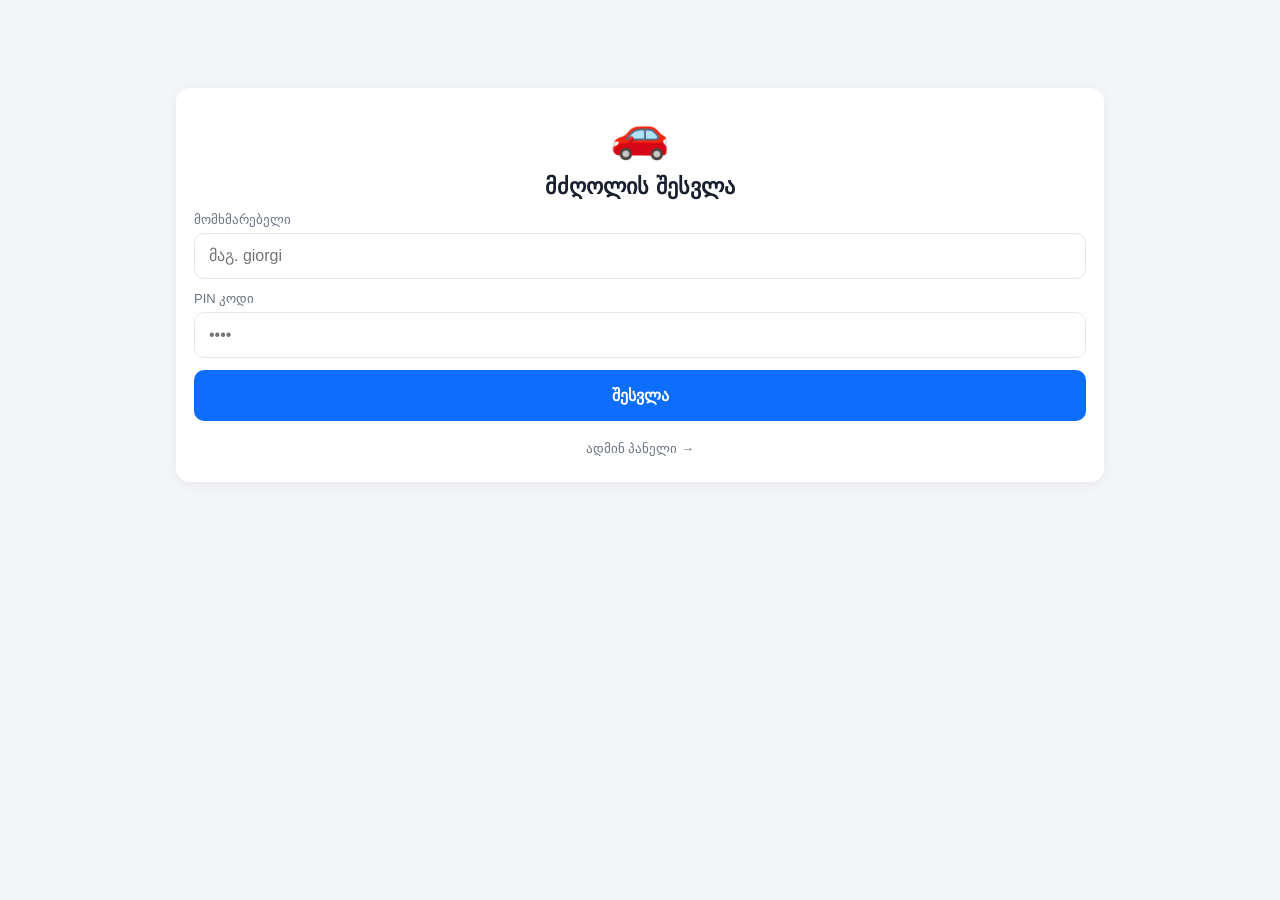
<file: index.html>
<!doctype html>
<html lang="ka">
<head>
<meta charset="utf-8">
<meta name="viewport" content="width=device-width,initial-scale=1,maximum-scale=1,viewport-fit=cover">
<meta name="theme-color" content="#0d6efd">
<title>მძღოლის პანელი</title>
<link rel="stylesheet" href="style.css">
</head>
<body>
<div id="app"></div>

<script src="config.js"></script>
<script>
const $ = (sel, root=document) => root.querySelector(sel);
const el = (tag, attrs={}, ...children) => {
  const e = document.createElement(tag);
  Object.entries(attrs).forEach(([k,v]) => {
    if (k === 'class') e.className = v;
    else if (k.startsWith('on')) e.addEventListener(k.slice(2), v);
    else if (v !== false && v != null) e.setAttribute(k, v);
  });
  children.flat().forEach(c => {
    if (c == null || c === false) return;
    e.append(c.nodeType ? c : document.createTextNode(c));
  });
  return e;
};

async function api(action, body={}) {
  const res = await fetch(window.API_URL, {
    method: 'POST',
    body: JSON.stringify({ action, ...body }),
    headers: { 'Content-Type': 'text/plain;charset=utf-8' }
  });
  return res.json();
}

const store = {
  get token() { return localStorage.getItem('token'); },
  set token(v) { v ? localStorage.setItem('token', v) : localStorage.removeItem('token'); },
  get driver() { try { return JSON.parse(localStorage.getItem('driver')); } catch(e) { return null; } },
  set driver(v) { v ? localStorage.setItem('driver', JSON.stringify(v)) : localStorage.removeItem('driver'); }
};

function toast(msg, type='info') {
  const t = el('div', { class: 'toast ' + type }, msg);
  document.body.append(t);
  setTimeout(() => t.classList.add('show'), 10);
  setTimeout(() => { t.classList.remove('show'); setTimeout(() => t.remove(), 300); }, 2500);
}

function fmtTime(iso) {
  if (!iso) return '—';
  const d = new Date(iso);
  return d.toLocaleString('ka-GE', { day:'2-digit', month:'2-digit', hour:'2-digit', minute:'2-digit' });
}

function dur(start, end) {
  const ms = (end ? new Date(end) : new Date()) - new Date(start);
  const h = Math.floor(ms/3600000);
  const m = Math.floor((ms%3600000)/60000);
  return h + 'სთ ' + m + 'წთ';
}

function renderLogin() {
  const root = $('#app');
  root.innerHTML = '';
  const form = el('form', { class: 'card login', onsubmit: async e => {
    e.preventDefault();
    const fd = new FormData(form);
    const res = await api('login', { username: fd.get('username'), pin: fd.get('pin') });
    if (!res.ok) return toast(res.error || 'შეცდომა', 'error');
    store.token = res.token;
    store.driver = res.driver;
    toast('მოგესალმებით, ' + res.driver.name);
    renderHome();
  }});
  form.append(
    el('div', { class: 'logo' }, '🚗'),
    el('h1', {}, 'მძღოლის შესვლა'),
    el('label', {}, 'მომხმარებელი',
      el('input', { name:'username', required:true, autocomplete:'username', placeholder:'მაგ. giorgi' })
    ),
    el('label', {}, 'PIN კოდი',
      el('input', { name:'pin', required:true, type:'tel', inputmode:'numeric', pattern:'[0-9]*', placeholder:'••••' })
    ),
    el('button', { type:'submit', class:'btn primary big' }, 'შესვლა'),
    el('a', { href:'admin.html', class:'admin-link' }, 'ადმინ პანელი →')
  );
  root.append(form);
}

async function renderHome() {
  if (!store.token) return renderLogin();
  const root = $('#app');
  root.innerHTML = '';
  root.append(el('div', { class:'loading' }, 'იტვირთება...'));

  const [my, carsRes] = await Promise.all([
    api('mySession', { token: store.token }),
    api('cars')
  ]);

  if (!my.ok && my.error === 'შესვლა საჭიროა') {
    store.token = null;
    return renderLogin();
  }

  root.innerHTML = '';
  root.append(header());

  if (my.session) {
    root.append(activeSessionCard(my.session));
    root.append(refuelCard(my.session.car_id));
  } else {
    root.append(startSessionCard(carsRes.cars || []));
  }
}

function header() {
  const d = store.driver || {};
  return el('div', { class:'header' },
    el('div', {},
      el('div', { class:'hello' }, '👋 ' + (d.name || '')),
      el('div', { class:'sub' }, '@' + (d.username || ''))
    ),
    el('button', { class:'btn ghost small', onclick: () => {
      store.token = null; store.driver = null; renderLogin();
    }}, 'გასვლა')
  );
}

function startSessionCard(cars) {
  const select = el('select', { name:'car_id', required:true },
    el('option', { value:'' }, '— აირჩიე მანქანა —'),
    ...cars.map(c => el('option', { value: c.id },
      c.plate + ' · ' + c.name + ' (ბარათზე: ' + (c.fuel ?? '?') + 'ლ)'
    ))
  );

  const form = el('form', { class:'card', onsubmit: async e => {
    e.preventDefault();
    const carId = select.value;
    if (!carId) return toast('აირჩიე მანქანა', 'error');
    const btn = form.querySelector('button[type=submit]');
    btn.disabled = true; btn.textContent = 'იწყება...';
    const res = await api('startSession', { token: store.token, car_id: carId });
    btn.disabled = false; btn.textContent = 'სვლის დაწყება';
    if (!res.ok) return toast(res.error || 'შეცდომა', 'error');
    toast('სესია დაიწყო');
    renderHome();
  }});

  form.append(
    el('h2', {}, 'სვლის დაწყება'),
    el('label', {}, 'მანქანა', select),
    el('button', { type:'submit', class:'btn primary big' }, 'სვლის დაწყება'),
    el('div', { class:'hint' }, 'თუ ამ მანქანაზე ვინმეს გახსნილი სესია აქვს, ის ავტომატურად დაიხურება ახლანდელი დროით.')
  );
  return form;
}

function activeSessionCard(s) {
  const card = el('div', { class:'card active' },
    el('div', { class:'badge' }, 'სვლა მიმდინარეობს'),
    el('h2', {}, s.car ? s.car.plate + ' · ' + s.car.name : 'მანქანა #' + s.car_id),
    el('div', { class:'row' },
      el('div', {}, el('div', { class:'lbl' }, 'დაწყება'), el('div', { class:'val' }, fmtTime(s.start))),
      el('div', {}, el('div', { class:'lbl' }, 'ხანგრძლივობა'), el('div', { class:'val', id:'liveDur' }, dur(s.start)))
    ),
    el('button', { class:'btn danger big', onclick: async () => {
      if (!confirm('დასრულდეს სვლა ამ წუთიდან?')) return;
      const res = await api('endSession', { token: store.token });
      if (!res.ok) return toast(res.error, 'error');
      toast('სვლა დასრულდა');
      renderHome();
    }}, 'სვლის დასრულება')
  );
  setInterval(() => { const e = $('#liveDur'); if (e) e.textContent = dur(s.start); }, 30000);
  return card;
}

function refuelCard(carId) {
  const form = el('form', { class:'card', onsubmit: async e => {
    e.preventDefault();
    const fd = new FormData(form);
    const res = await api('refuel', {
      token: store.token,
      car_id: carId,
      liters_added: Number(fd.get('added') || 0),
      liters_after: Number(fd.get('after'))
    });
    if (!res.ok) return toast(res.error, 'error');
    toast('საწვავი ჩაწერილია ✓');
    form.reset();
  }});
  form.append(
    el('h2', {}, '⛽ საწვავის ჩასხმა'),
    el('div', { class:'hint' }, '💳 ბარათით ჩასხმის შემდეგ მიუთითე რამდენი ლიტრი დარჩა ბარათზე.'),
    el('label', {}, 'ჩაასხი (ლიტრი)',
      el('input', { name:'added', type:'number', step:'0.01', inputmode:'decimal', placeholder:'მაგ. 30' })
    ),
    el('label', {}, 'ბარათზე დარჩა (ლიტრი)',
      el('input', { name:'after', type:'number', step:'0.01', inputmode:'decimal', required:true, placeholder:'მაგ. 70' })
    ),
    el('button', { type:'submit', class:'btn ok' }, 'ჩაწერა')
  );
  return form;
}

if (!window.API_URL || window.API_URL.includes('PASTE_')) {
  $('#app').innerHTML = '<div class="card error"><h2>კონფიგი საჭიროა</h2><p>გახსენი <code>config.js</code> და ჩაწერე შენი Apps Script Web App URL.</p></div>';
} else if (store.token) {
  renderHome();
} else {
  renderLogin();
}
</script>
</body>
</html>
</file>
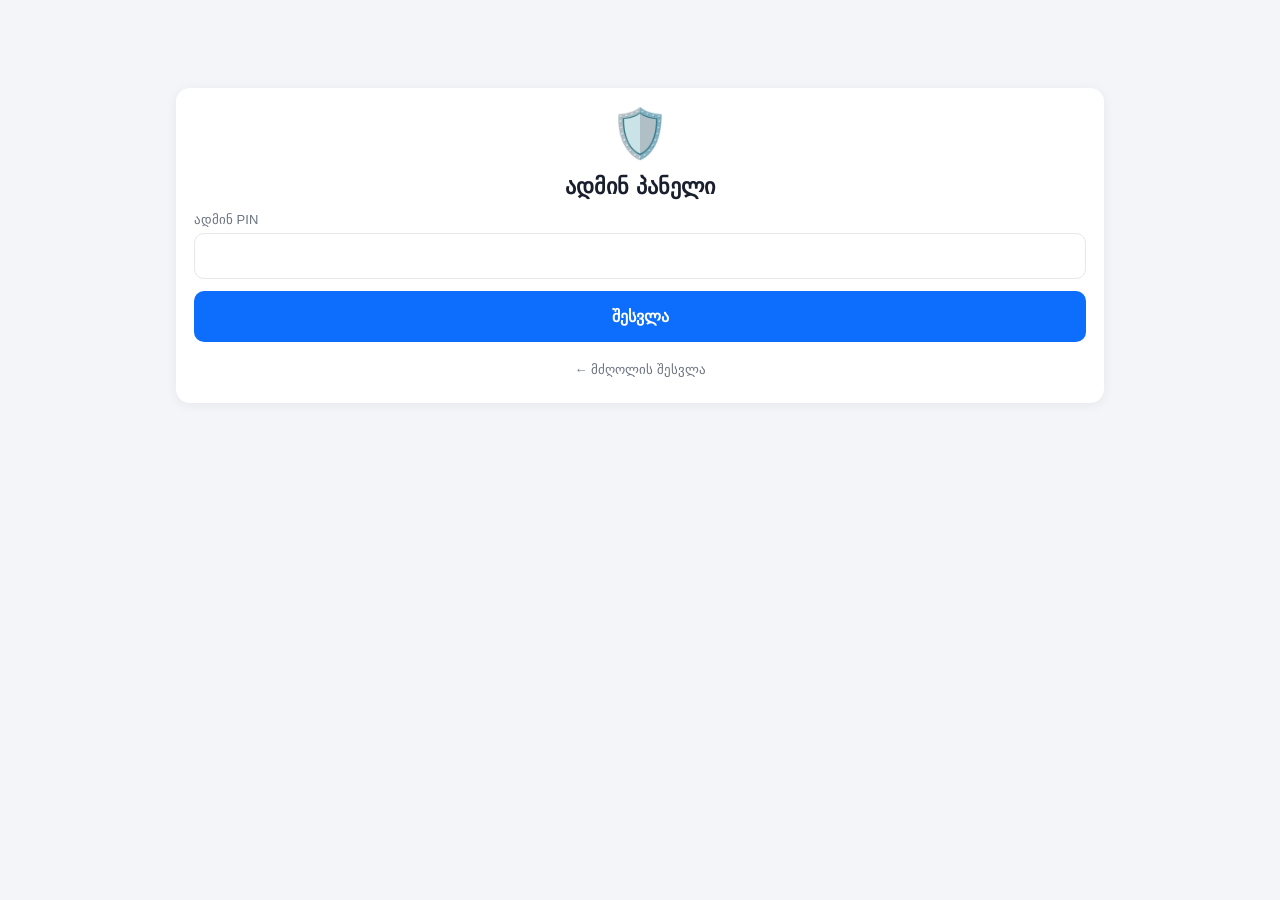
<file: admin.html>
<!doctype html>
<html lang="ka">
<head>
<meta charset="utf-8">
<meta name="viewport" content="width=device-width,initial-scale=1">
<title>ადმინ პანელი</title>
<link rel="stylesheet" href="style.css">
</head>
<body>
<div id="app"></div>

<script src="config.js"></script>
<script>
const $ = (s, r=document) => r.querySelector(s);
const el = (tag, attrs={}, ...children) => {
  const e = document.createElement(tag);
  Object.entries(attrs).forEach(([k,v]) => {
    if (k === 'class') e.className = v;
    else if (k.startsWith('on')) e.addEventListener(k.slice(2), v);
    else if (v !== false && v != null) e.setAttribute(k, v);
  });
  children.flat().forEach(c => { if (c == null || c === false) return; e.append(c.nodeType ? c : document.createTextNode(c)); });
  return e;
};

async function api(action, body={}) {
  const res = await fetch(window.API_URL, {
    method: 'POST',
    body: JSON.stringify({ action, ...body }),
    headers: { 'Content-Type': 'text/plain;charset=utf-8' }
  });
  return res.json();
}

function toast(msg, type='info') {
  const t = el('div', { class: 'toast ' + type }, msg);
  document.body.append(t);
  setTimeout(() => t.classList.add('show'), 10);
  setTimeout(() => { t.classList.remove('show'); setTimeout(() => t.remove(), 300); }, 2500);
}
function fmtTime(iso){ if(!iso) return '—'; return new Date(iso).toLocaleString('ka-GE',{day:'2-digit',month:'2-digit',year:'2-digit',hour:'2-digit',minute:'2-digit'}); }
function dur(s,e){ if(!s) return '—'; const ms=(e?new Date(e):new Date())-new Date(s); const h=Math.floor(ms/3600000); const m=Math.floor((ms%3600000)/60000); return h+'სთ '+m+'წთ'; }

const adminPin = () => sessionStorage.getItem('admin_pin');
let DATA = null;
let TAB = 'overview';

function renderLogin(){
  const root = $('#app'); root.innerHTML = '';
  const form = el('form', { class:'card login', onsubmit: async e=>{
    e.preventDefault();
    const pin = $('#apin').value;
    sessionStorage.setItem('admin_pin', pin);
    await load();
  }});
  form.append(
    el('div',{class:'logo'},'🛡️'),
    el('h1',{},'ადმინ პანელი'),
    el('label',{},'ადმინ PIN', el('input',{id:'apin',type:'password',required:true,inputmode:'numeric',pattern:'[0-9]*'})),
    el('button',{type:'submit',class:'btn primary big'},'შესვლა'),
    el('a',{href:'index.html',class:'admin-link'},'← მძღოლის შესვლა')
  );
  root.append(form);
}

async function load(){
  const res = await api('admin', { admin_pin: adminPin() });
  if (!res.ok){ sessionStorage.removeItem('admin_pin'); toast(res.error || 'შეცდომა', 'error'); return renderLogin(); }
  DATA = res;
  render();
}

function render(){
  const root = $('#app'); root.innerHTML = '';
  root.append(header());
  root.append(stats());
  root.append(tabs());
  if (TAB === 'overview') root.append(overview());
  if (TAB === 'sessions') root.append(sessionsTbl());
  if (TAB === 'fuel')     root.append(fuelTbl());
  if (TAB === 'drivers')  root.append(driversTbl());
  if (TAB === 'cars')     root.append(carsTbl());
}

function header(){
  return el('div',{class:'header'},
    el('div',{},
      el('div',{class:'hello'},'🛡️ ადმინ პანელი'),
      el('div',{class:'sub'}, fmtTime(new Date().toISOString()))
    ),
    el('div',{},
      el('button',{class:'btn ghost small',onclick:load},'🔄 განახლება'),
      ' ',
      el('button',{class:'btn ghost small',onclick:()=>{sessionStorage.removeItem('admin_pin'); renderLogin();}},'გასვლა')
    )
  );
}

function stats(){
  const open = (DATA.sessions||[]).filter(s => !s.end).length;
  const totalFuel = (DATA.cars||[]).filter(c=>c.active!==false).reduce((a,c)=>a+(Number(c.fuel)||0),0);
  return el('div',{class:'stats'},
    el('div',{class:'stat'}, el('div',{class:'n'}, (DATA.drivers||[]).length), el('div',{class:'l'},'მძღოლი')),
    el('div',{class:'stat'}, el('div',{class:'n'}, (DATA.cars||[]).length), el('div',{class:'l'},'მანქანა')),
    el('div',{class:'stat'}, el('div',{class:'n'}, open), el('div',{class:'l'},'მიმდინარე სვლა')),
    el('div',{class:'stat'}, el('div',{class:'n'}, totalFuel.toFixed(0)+'ლ'), el('div',{class:'l'},'ბარათებზე ჯამში'))
  );
}

function tabs(){
  const items = [
    ['overview','📊 მთავარი'],
    ['sessions','🕒 სესიები'],
    ['fuel','⛽ ბარათები'],
    ['drivers','👤 მძღოლები'],
    ['cars','🚗 მანქანები']
  ];
  return el('div',{class:'admin-tabs'},
    items.map(([k,l]) => el('button',{class: k===TAB ? 'active' : '', onclick:()=>{TAB=k; render();}}, l))
  );
}

function overview(){
  const wrap = el('div');
  wrap.append(el('div',{class:'card'},
    el('h2',{}, 'მიმდინარე სვლები'),
    sessionRows((DATA.sessions||[]).filter(s=>!s.end), true)
  ));
  wrap.append(el('div',{class:'card'},
    el('h2',{}, 'მძღოლების სამუშაო საათები (ჯამური)'),
    driverHours()
  ));
  return wrap;
}

function driverHours(){
  const map = DATA.hoursByDriver || {};
  const items = (DATA.drivers||[]).map(d => ({ d, h: map[d.id] || 0 }));
  items.sort((a,b)=>b.h - a.h);
  if (!items.length) return el('div',{class:'hint'},'ჩანაწერი არ არის');
  return el('table',{},
    el('thead',{}, el('tr',{}, el('th',{},'მძღოლი'), el('th',{},'საათები'))),
    el('tbody',{}, items.map(({d,h}) => el('tr',{},
      el('td',{}, d.name),
      el('td',{}, h.toFixed(1)+' სთ')
    )))
  );
}

function sessionRows(rows){
  if (!rows.length) return el('div',{class:'hint'},'ჩანაწერი არ არის');
  const drv = id => (DATA.drivers||[]).find(d=>String(d.id)===String(id));
  const car = id => (DATA.cars||[]).find(c=>String(c.id)===String(id));
  return el('div',{style:'overflow-x:auto'},
    el('table',{},
      el('thead',{}, el('tr',{},
        el('th',{},'მძღოლი'), el('th',{},'მანქანა'),
        el('th',{},'დაწყება'), el('th',{},'დასრულება'), el('th',{},'ხანგრძლ.')
      )),
      el('tbody',{}, rows.map(s => {
        const d = drv(s.driver_id); const c = car(s.car_id);
        const isAuto = s.auto_closed===true || s.auto_closed==='true';
        return el('tr',{},
          el('td',{}, (d? d.name : '#'+s.driver_id)),
          el('td',{}, c ? c.plate+' · '+c.name : '#'+s.car_id),
          el('td',{}, fmtTime(s.start)),
          el('td',{},
            s.end ? fmtTime(s.end) : el('span',{class:'tag live'}, 'მიმდინარე'),
            ' ',
            isAuto ? el('span',{class:'tag auto'},'ავტო') : null
          ),
          el('td',{}, dur(s.start, s.end))
        );
      }))
    )
  );
}

function sessionsTbl(){
  return el('div',{class:'card'},
    el('h2',{},'ყველა სესია (ბოლო 200)'),
    sessionRows(DATA.sessions||[])
  );
}

function fuelTbl(){
  const drv = id => (DATA.drivers||[]).find(d=>String(d.id)===String(id));
  const carById = id => (DATA.cars||[]).find(c=>String(c.id)===String(id));

  const cars = (DATA.cars||[]).filter(c=>c.active!==false && c.active!=='false');
  const cardsCard = el('div',{class:'card'});
  cardsCard.append(el('h2',{},'💳 ბარათების მიმდინარე ბალანსი'));
  if (!cars.length) cardsCard.append(el('div',{class:'hint'},'მანქანა არ არის'));
  else {
    cardsCard.append(el('table',{},
      el('thead',{}, el('tr',{},
        el('th',{},'მანქანა'), el('th',{},'ბარათზე'), el('th',{},'სტატუსი')
      )),
      el('tbody',{}, cars.map(c => {
        const fuel = Number(c.fuel) || 0;
        const status = fuel <= 0 ? ['empty','⚠️ ცარიელი'] : fuel < 30 ? ['low','🟡 ცოტა დარჩა'] : ['live','✓ ნორმალური'];
        return el('tr',{},
          el('td',{}, c.plate + ' · ' + c.name),
          el('td',{style:'font-weight:700;font-size:16px'}, fuel.toFixed(1)+'ლ'),
          el('td',{}, el('span',{class:'tag '+status[0]}, status[1]))
        );
      }))
    ));
  }

  const histCard = el('div',{class:'card'},
    el('h2',{},'📋 ჩასხმების ისტორია'),
    !DATA.fuel.length ? el('div',{class:'hint'},'ჩანაწერი არ არის') :
    el('div',{style:'overflow-x:auto'},
      el('table',{},
        el('thead',{}, el('tr',{},
          el('th',{},'დრო'), el('th',{},'მანქანა'), el('th',{},'მძღოლი'),
          el('th',{},'ჩაასხა'), el('th',{},'ბარათზე დარჩა')
        )),
        el('tbody',{}, DATA.fuel.map(f => {
          const d = drv(f.driver_id); const c = carById(f.car_id);
          return el('tr',{},
            el('td',{}, fmtTime(f.time)),
            el('td',{}, c ? c.plate : '#'+f.car_id),
            el('td',{}, d ? d.name : '#'+f.driver_id),
            el('td',{}, (f.liters_added||0)+'ლ'),
            el('td',{style:'font-weight:600'}, (f.liters_after||0)+'ლ')
          );
        }))
      )
    )
  );

  const wrap = el('div');
  wrap.append(cardsCard);
  wrap.append(histCard);
  return wrap;
}

function driversTbl(){
  const list = (DATA.drivers||[]).filter(d => d.active !== false && d.active !== 'false');
  const card = el('div',{class:'card'});
  card.append(el('h2',{},'👤 მძღოლები'));

  const form = el('form', { onsubmit: async e=>{
    e.preventDefault();
    const fd = new FormData(form);
    const res = await api('adminCreate', { admin_pin: adminPin(), type:'driver',
      name: fd.get('name'), username: fd.get('username'), pin: fd.get('pin') });
    if (!res.ok) return toast(res.error,'error');
    toast('დამატებულია'); form.reset(); load();
  }});
  form.append(
    el('div',{class:'row'},
      el('label',{},'სახელი',el('input',{name:'name',required:true})),
      el('label',{},'მომხმარებელი',el('input',{name:'username',required:true}))
    ),
    el('label',{},'PIN',el('input',{name:'pin',required:true,type:'tel',inputmode:'numeric',pattern:'[0-9]*'})),
    el('button',{type:'submit',class:'btn primary'},'+ მძღოლის დამატება')
  );
  card.append(form);

  card.append(el('table',{},
    el('thead',{}, el('tr',{}, el('th',{},'სახელი'), el('th',{},'მომხმარებელი'), el('th',{},''))),
    el('tbody',{}, list.map(d => el('tr',{},
      el('td',{}, d.name),
      el('td',{}, '@'+d.username),
      el('td',{}, el('button',{class:'btn ghost small', onclick: async()=>{
        if(!confirm('მართლა წაიშალოს?')) return;
        const r = await api('adminDelete',{admin_pin:adminPin(),type:'driver',id:d.id});
        if(!r.ok) return toast(r.error,'error');
        toast('წაშლილია'); load();
      }},'წაშლა'))
    )))
  ));
  return card;
}

function carsTbl(){
  const list = (DATA.cars||[]).filter(c => c.active !== false && c.active !== 'false');
  const card = el('div',{class:'card'});
  card.append(el('h2',{},'🚗 მანქანები'));

  const form = el('form', { onsubmit: async e=>{
    e.preventDefault();
    const fd = new FormData(form);
    const res = await api('adminCreate', { admin_pin: adminPin(), type:'car',
      plate: fd.get('plate'), name: fd.get('name'), fuel: fd.get('fuel') });
    if (!res.ok) return toast(res.error,'error');
    toast('დამატებულია'); form.reset(); load();
  }});
  form.append(
    el('div',{class:'row'},
      el('label',{},'ნომერი',el('input',{name:'plate',required:true,placeholder:'AA-001-AA'})),
      el('label',{},'სახელი/მოდელი',el('input',{name:'name',required:true,placeholder:'Toyota Prius'}))
    ),
    el('label',{},'ბარათზე ლიტრი — საწყისი',el('input',{name:'fuel',type:'number',step:'0.01',placeholder:'მაგ. 100'})),
    el('button',{type:'submit',class:'btn primary'},'+ მანქანის დამატება')
  );
  card.append(form);

  card.append(el('table',{},
    el('thead',{}, el('tr',{}, el('th',{},'ნომერი'), el('th',{},'სახელი'), el('th',{},'ბარათზე'), el('th',{},''))),
    el('tbody',{}, list.map(c => el('tr',{},
      el('td',{}, c.plate),
      el('td',{}, c.name),
      el('td',{}, (c.fuel||0)+'ლ'),
      el('td',{}, el('button',{class:'btn ghost small', onclick: async()=>{
        if(!confirm('მართლა წაიშალოს?')) return;
        const r = await api('adminDelete',{admin_pin:adminPin(),type:'car',id:c.id});
        if(!r.ok) return toast(r.error,'error');
        toast('წაშლილია'); load();
      }},'წაშლა'))
    )))
  ));
  return card;
}

if (!window.API_URL || window.API_URL.includes('PASTE_')) {
  $('#app').innerHTML = '<div class="card error"><h2>კონფიგი საჭიროა</h2><p>გახსენი <code>config.js</code> და ჩაწერე შენი Apps Script Web App URL.</p></div>';
} else if (adminPin()) {
  load();
} else {
  renderLogin();
}
</script>
</body>
</html>
</file>
<file: style.css>
/* მძღოლების სამართავი — მობილურზე ოპტიმიზებული */
:root{
  --bg:#f3f5f9; --card:#ffffff; --text:#1a1f2e; --muted:#6b7280;
  --primary:#0d6efd; --primary-d:#0a58ca;
  --danger:#dc3545; --ok:#16a34a; --warn:#f59e0b;
  --border:#e5e7eb; --shadow:0 2px 12px rgba(15,23,42,.06);
  --radius:14px;
}
*{box-sizing:border-box}
html,body{margin:0;padding:0}
body{
  font-family: -apple-system,BlinkMacSystemFont,"Segoe UI","Helvetica Neue","BPG Nino Mtavruli",Arial,sans-serif;
  background:var(--bg); color:var(--text);
  -webkit-font-smoothing:antialiased;
  padding: env(safe-area-inset-top) env(safe-area-inset-right) env(safe-area-inset-bottom) env(safe-area-inset-left);
}
#app{max-width:520px; margin:0 auto; padding:16px;}

.card{
  background:var(--card); border-radius:var(--radius); box-shadow:var(--shadow);
  padding:18px; margin-bottom:14px; display:flex; flex-direction:column; gap:12px;
}
.card.error{border:1px solid var(--danger); color:var(--danger)}
.card.active{border:1px solid #bbf7d0; background:#f0fdf4}
.card h1, .card h2{margin:0; font-size:18px}
.card h1{font-size:22px; text-align:center}

.login{margin-top:8vh}
.logo{font-size:48px; text-align:center}

label{display:flex; flex-direction:column; gap:6px; font-size:13px; color:var(--muted)}
input, select, textarea{
  width:100%; font-size:16px; padding:13px 14px;
  border:1px solid var(--border); border-radius:10px; background:#fff;
  font-family:inherit; color:var(--text);
}
input:focus, select:focus{outline:none; border-color:var(--primary); box-shadow:0 0 0 3px rgba(13,110,253,.15)}

.btn{
  display:inline-flex; align-items:center; justify-content:center;
  gap:8px; border:0; border-radius:10px; padding:12px 16px; font-size:15px;
  font-weight:600; cursor:pointer; font-family:inherit; transition:.15s;
}
.btn:active{transform:translateY(1px)}
.btn.big{padding:16px; font-size:16px; width:100%}
.btn.small{padding:8px 12px; font-size:13px}
.btn.primary{background:var(--primary); color:#fff}
.btn.primary:hover{background:var(--primary-d)}
.btn.danger{background:var(--danger); color:#fff}
.btn.ok{background:var(--ok); color:#fff}
.btn.ghost{background:transparent; color:var(--muted); border:1px solid var(--border)}
.btn:disabled{opacity:.6; cursor:not-allowed}

.header{
  display:flex; align-items:center; justify-content:space-between;
  margin-bottom:14px; padding:0 4px;
}
.hello{font-weight:700; font-size:17px}
.sub{color:var(--muted); font-size:13px}

.row{display:grid; grid-template-columns:1fr 1fr; gap:12px}
.lbl{font-size:12px; color:var(--muted); margin-bottom:4px}
.val{font-weight:600; font-size:15px}

.badge{
  display:inline-block; align-self:flex-start;
  background:#dcfce7; color:#15803d; padding:4px 10px;
  border-radius:999px; font-size:12px; font-weight:600;
}

.hint{font-size:12px; color:var(--muted); line-height:1.5}
.admin-link{
  text-align:center; color:var(--muted); font-size:13px;
  text-decoration:none; padding:8px;
}
.admin-link:hover{color:var(--primary)}
.loading{text-align:center; color:var(--muted); padding:40px}

/* Toast */
.toast{
  position:fixed; bottom:30px; left:50%; transform:translate(-50%, 20px);
  background:#1f2937; color:#fff; padding:12px 18px; border-radius:10px;
  font-size:14px; opacity:0; transition:.3s; z-index:100; max-width:90%;
}
.toast.show{opacity:1; transform:translate(-50%, 0)}
.toast.error{background:var(--danger)}
.toast.info{background:var(--primary)}

/* Admin */
.admin-tabs{display:flex; gap:4px; margin-bottom:14px; background:#fff; padding:4px; border-radius:10px; box-shadow:var(--shadow)}
.admin-tabs button{
  flex:1; padding:10px; border:0; background:transparent; cursor:pointer;
  border-radius:8px; font-size:14px; font-weight:600; color:var(--muted); font-family:inherit;
}
.admin-tabs button.active{background:var(--primary); color:#fff}

table{width:100%; border-collapse:collapse; font-size:13px}
th,td{padding:8px 6px; text-align:left; border-bottom:1px solid var(--border)}
th{font-size:11px; text-transform:uppercase; color:var(--muted); font-weight:600}
tr:last-child td{border-bottom:0}
.tag{display:inline-block; padding:2px 8px; border-radius:6px; font-size:11px; font-weight:600}
.tag.auto{background:#fef3c7; color:#92400e}
.tag.live{background:#dcfce7; color:#15803d}
.tag.low{background:#fef3c7; color:#92400e}
.tag.empty{background:#fee2e2; color:#991b1b}

.stats{display:grid; grid-template-columns:1fr 1fr; gap:10px; margin-bottom:14px}
.stat{background:#fff; padding:14px; border-radius:var(--radius); box-shadow:var(--shadow)}
.stat .n{font-size:24px; font-weight:700; color:var(--primary)}
.stat .l{font-size:12px; color:var(--muted); margin-top:2px}

@media (min-width: 720px){
  #app{max-width:960px}
  .stats{grid-template-columns:repeat
</file>
